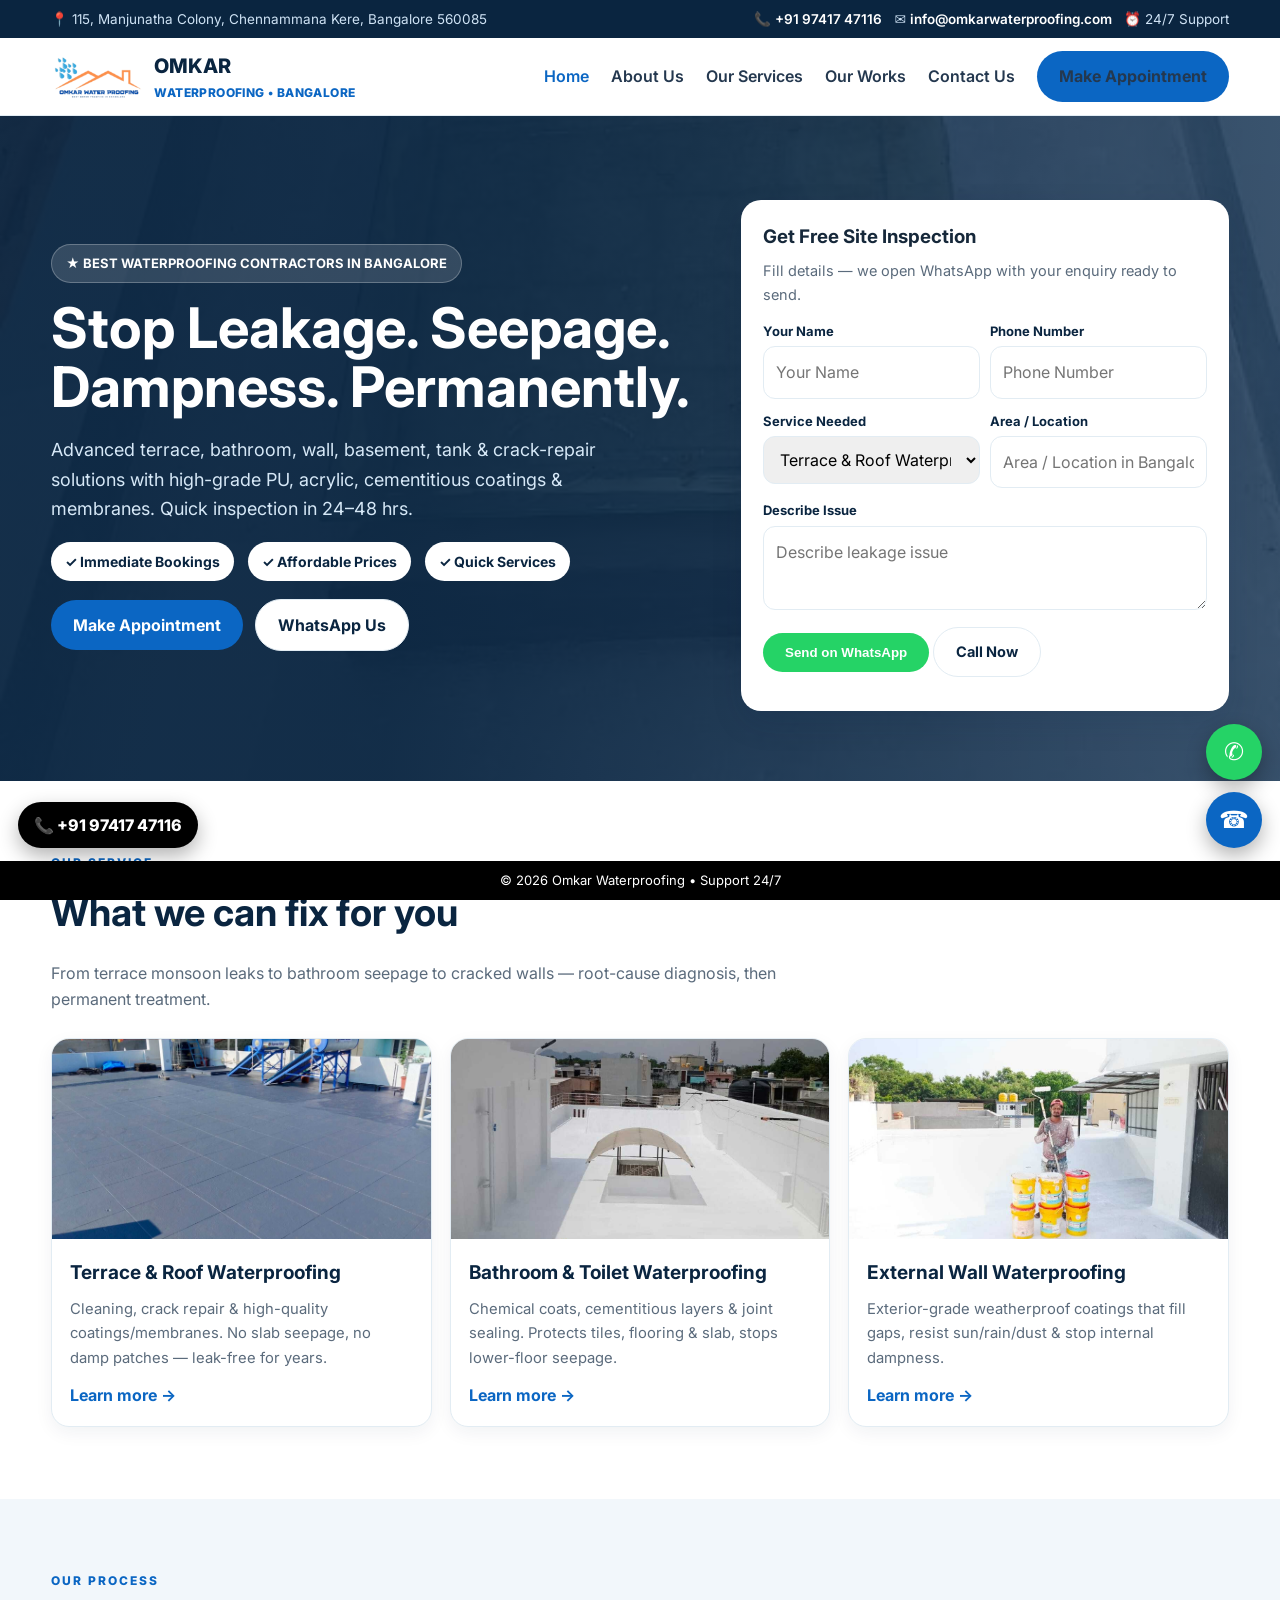
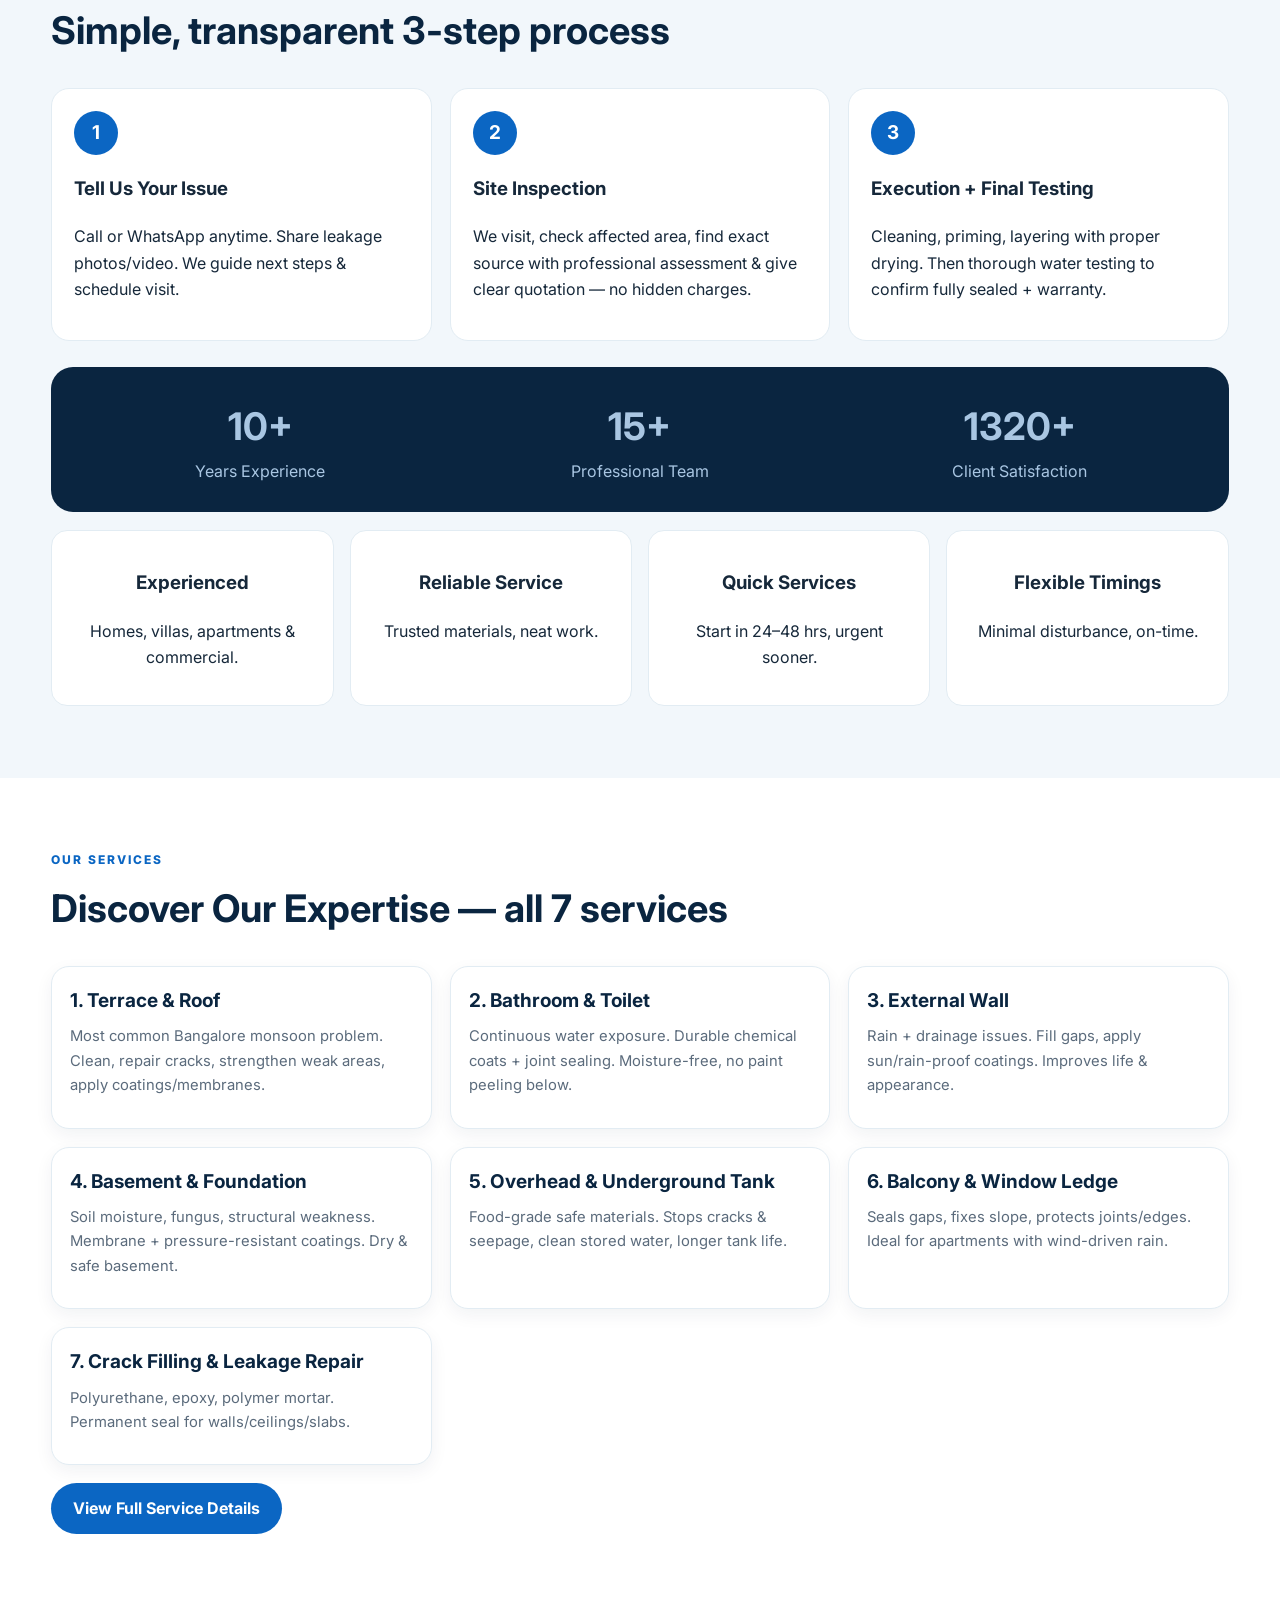
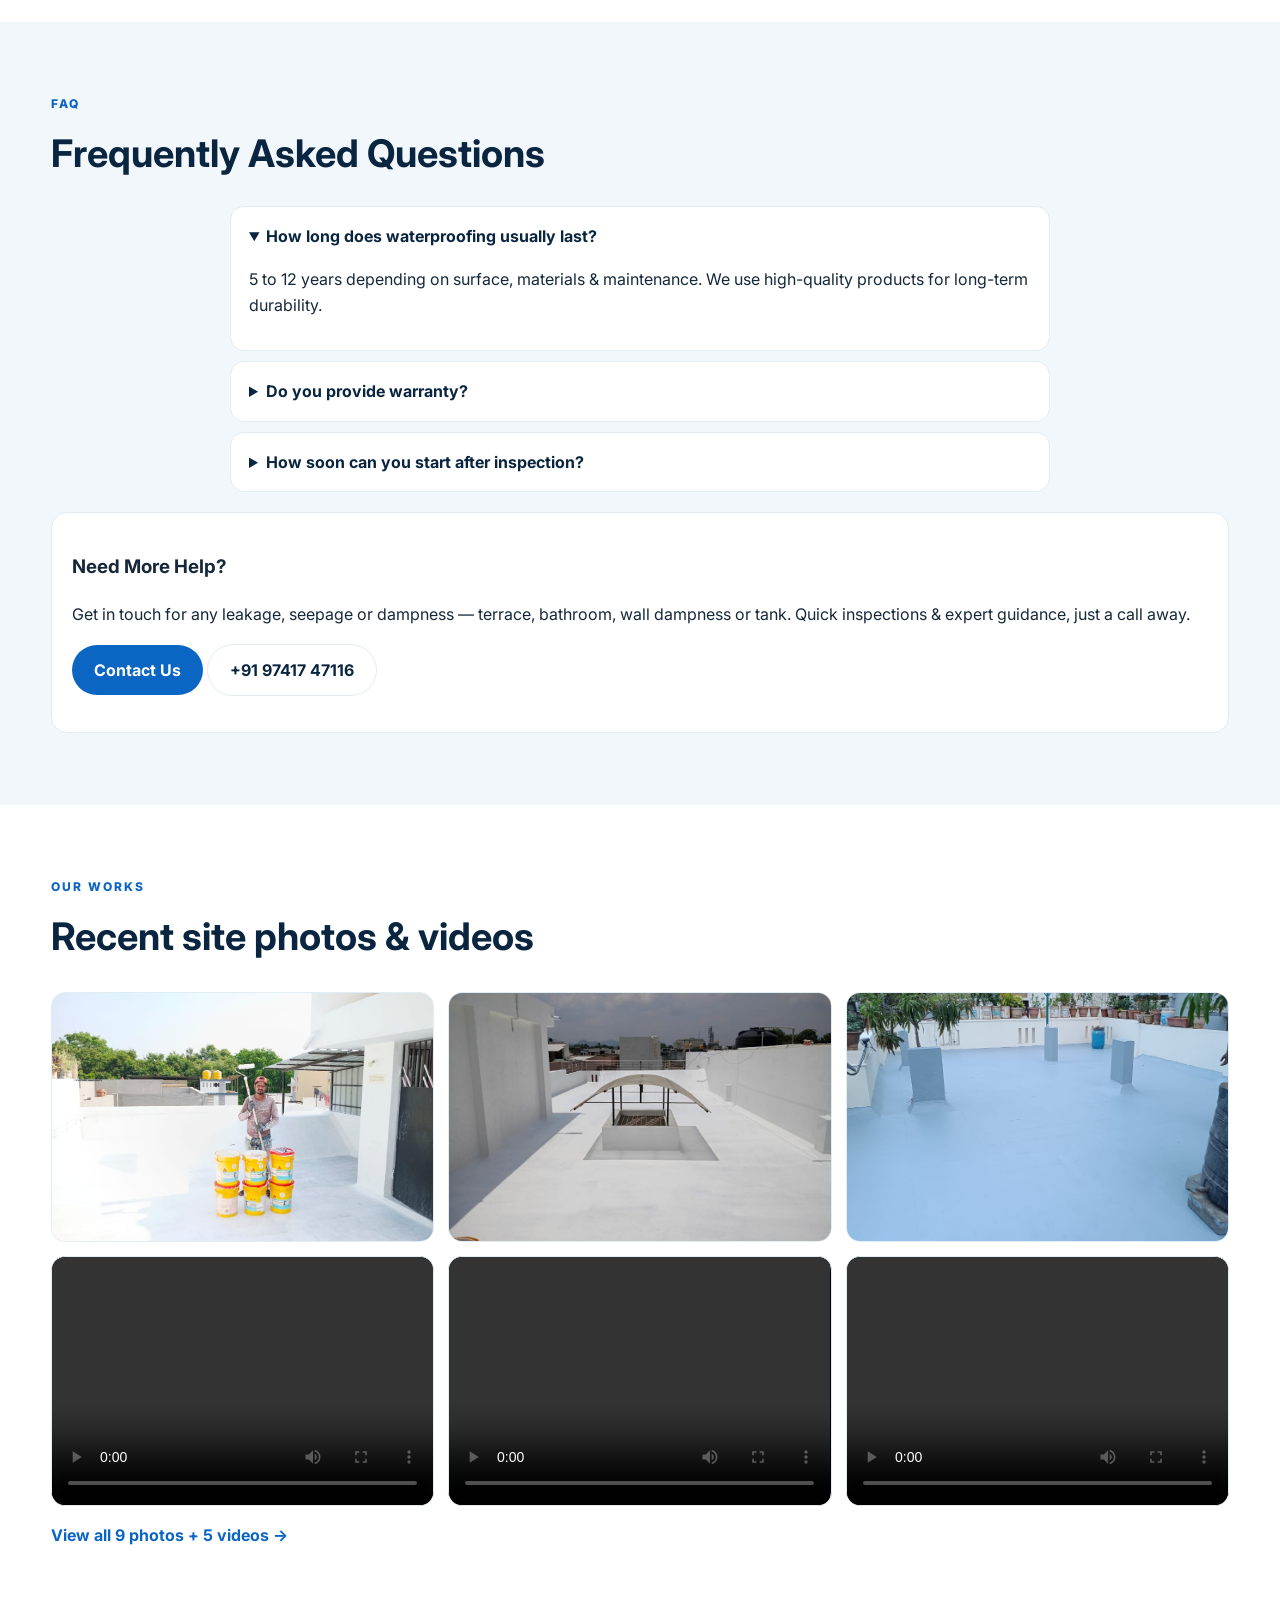
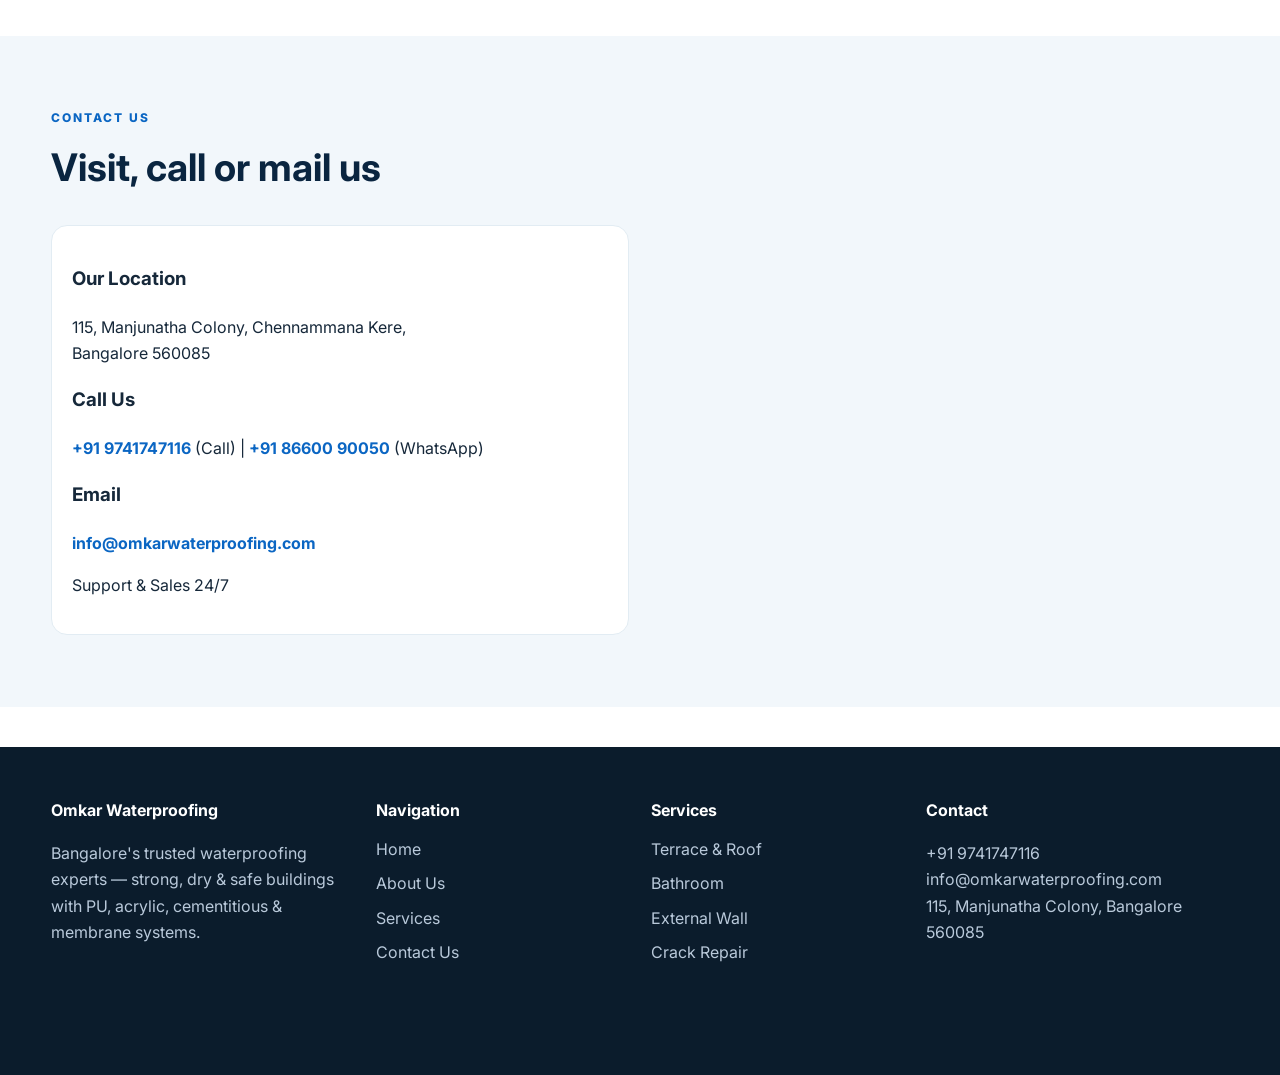
<file: index.html>
<!DOCTYPE html>
<html lang="en">
<head>
<meta charset="utf-8"><meta name="viewport" content="width=device-width,initial-scale=1">
<title>Omkar Waterproofing Bangalore | Terrace, Bathroom, Wall, Basement & Tank Experts</title>
<meta name="description" content="Omkar Waterproofing - Bangalore's trusted waterproofing contractors. Terrace, bathroom, external wall, basement, water tank, balcony & crack repair. 10+ years, 2649+ happy clients. Call +91 9741747116.">
<meta name="geo.position" content="12.9278843;77.5554935"><meta name="geo.placename" content="Bangalore">
<link rel="icon" href="assets/21092951-1000142477-removebg-preview1-tmwSnE6M4ONLBu5a77dzEA.png">
<link href="https://fonts.googleapis.com/css2?family=Inter:wght@400;600;700;800&display=swap" rel="stylesheet">
<link rel="stylesheet" href="css/style.css">
<script type="application/ld+json">{"@context":"https://schema.org","@type":"LocalBusiness","name":"Omkar Waterproofing Services","address":{"@type":"PostalAddress","streetAddress":"115, Manjunatha colony, Chennammana Kere","addressLocality":"Bangalore","postalCode":"560085"},"telephone":"+91 9741747116","email":"info@omkarwaterproofing.com","areaServed":"Bangalore","priceRange":"₹₹"}</script>
</head>
<body>
<div class="topbar"><div class="container"><span>📍 115, Manjunatha Colony, Chennammana Kere, Bangalore 560085</span><span>📞 <a href="tel:+919741747116">+91 97417 47116</a> &nbsp; ✉️ <a href="mailto:info@omkarwaterproofing.com">info@omkarwaterproofing.com</a> &nbsp; ⏰ 24/7 Support</span></div></div>
<header class="site"><div class="container nav">
<a class="brand" href="index.html"><img src="assets/21092951-1000142477-removebg-preview1-tmwSnE6M4ONLBu5a77dzEA.png" alt="Omkar Waterproofing logo"><span>OMKAR<small>WATERPROOFING • BANGALORE</small></span></a>
<nav class="links" id="navLinks"><a class="active" href="index.html">Home</a><a href="about.html">About Us</a><a href="services.html">Our Services</a><a href="works.html">Our Works</a><a href="contact.html">Contact Us</a><a class="btn" href="#quote">Make Appointment</a></nav>
<button class="menu-btn" id="menuBtn">Menu</button>
</div></header>

<section class="hero"><div class="hero-slides">
<img class="on" src="assets/21090868-1000142450-vDqDXIc4AOhgYYDygGrDTw.jpg" alt="Terrace waterproofing work">
<img src="assets/21090871-1000142449-xh-MXOgO5_CpY7_BTW9-PQ.jpg" alt="Roof coating">
<img src="assets/21090809-IMG-20251120-WA0014-so1dqQhi6Jki_uFt891nfA.jpg" alt="Site work Bangalore">
<img src="assets/21092056-IMG-20251120-WA0010-qa6ZYXS4e5uuenbzxK5EEA.jpg" alt="Waterproofing team">
</div><div class="container hero-inner">
<div><span class="badge">★ BEST WATERPROOFING CONTRACTORS IN BANGALORE</span>
<h1>Stop Leakage. Seepage. Dampness. Permanently.</h1>
<p class="lead">Advanced terrace, bathroom, wall, basement, tank & crack-repair solutions with high-grade PU, acrylic, cementitious coatings & membranes. Quick inspection in 24–48 hrs.</p>
<div class="ticks"><span>✓ Immediate Bookings</span><span>✓ Affordable Prices</span><span>✓ Quick Services</span></div>
<p><a class="btn" href="#quote">Make Appointment</a> &nbsp; <a class="btn light" href="https://wa.me/918660090050">WhatsApp Us</a></p>
</div>
<div class="hero-card" id="quote"><h3>Get Free Site Inspection</h3><p>Fill details — we open WhatsApp with your enquiry ready to send.</p>
<form onsubmit="return quoteToWhats(event)"><div class="form-grid">
<div><label class="lbl" for="qname">Your Name</label><input id="qname" name="name" required placeholder="Your Name" autocomplete="name"></div>
<div><label class="lbl" for="qphone">Phone Number</label><input id="qphone" name="phone" required type="tel" placeholder="Phone Number" pattern="[0-9+()\- ]{10,16}" autocomplete="tel"></div>
<div><label class="lbl" for="qservice">Service Needed</label><select id="qservice" name="service"><option>Terrace & Roof Waterproofing</option><option>Bathroom & Toilet Waterproofing</option><option>External Wall Waterproofing</option><option>Basement & Foundation</option><option>Overhead / Underground Tank</option><option>Balcony & Window Ledge</option><option>Crack Filling & Leakage Repair</option></select></div>
<div><label class="lbl" for="qloc">Area / Location</label><input id="qloc" name="location" placeholder="Area / Location in Bangalore"></div>
<div style="grid-column:1/-1"><label class="lbl" for="qmsg">Describe Issue</label><textarea id="qmsg" name="message" placeholder="Describe leakage issue"></textarea></div>
</div><p style="margin-top:10px"><button class="btn whats" type="submit">Send on WhatsApp</button> <a class="btn light" href="tel:+919741747116">Call Now</a></p></form>
</div></div></section>

<section class="section"><div class="container">
<div class="eyebrow">Our Service</div><h2 class="title">What we can fix for you</h2>
<p class="sub">From terrace monsoon leaks to bathroom seepage to cracked walls — root-cause diagnosis, then permanent treatment.</p>
<div class="grid3">
<div class="card"><img src="assets/21090880-IMG-20251120-WA0014-PcA-BNxQhtcs2f5R9YKugA.jpg" alt="Terrace roof waterproofing"><div class="pad"><h3>Terrace & Roof Waterproofing</h3><p>Cleaning, crack repair & high-quality coatings/membranes. No slab seepage, no damp patches — leak-free for years.</p><a class="link" href="services.html#terrace">Learn more →</a></div></div>
<div class="card"><img src="assets/21091132-IMG-20251120-WA0017-GtszfaE99jxq4xmYQ6RvSA.jpg" alt="Bathroom waterproofing"><div class="pad"><h3>Bathroom & Toilet Waterproofing</h3><p>Chemical coats, cementitious layers & joint sealing. Protects tiles, flooring & slab, stops lower-floor seepage.</p><a class="link" href="services.html#bathroom">Learn more →</a></div></div>
<div class="card"><img src="assets/21092071-IMG-20251120-WA0005-9C9uKo5BNlFbxEzvZ8X8xw.jpg" alt="External wall waterproofing"><div class="pad"><h3>External Wall Waterproofing</h3><p>Exterior-grade weatherproof coatings that fill gaps, resist sun/rain/dust & stop internal dampness.</p><a class="link" href="services.html#wall">Learn more →</a></div></div>
</div></div></section>

<section class="section alt"><div class="container">
<div class="eyebrow">Our Process</div><h2 class="title">Simple, transparent 3-step process</h2>
<div class="steps">
<div class="step"><b class="num">1</b><h3>Tell Us Your Issue</h3><p>Call or WhatsApp anytime. Share leakage photos/video. We guide next steps & schedule visit.</p></div>
<div class="step"><b class="num">2</b><h3>Site Inspection</h3><p>We visit, check affected area, find exact source with professional assessment & give clear quotation — no hidden charges.</p></div>
<div class="step"><b class="num">3</b><h3>Execution + Final Testing</h3><p>Cleaning, priming, layering with proper drying. Then thorough water testing to confirm fully sealed + warranty.</p></div>
</div>
<div class="stats"><div><b><span data-count="10">0</span></b><span>Years Experience</span></div><div><b><span data-count="15">0</span></b><span>Professional Team</span></div><div><b><span data-count="2649">0</span></b><span>Client Satisfaction</span></div></div>
<div class="feats"><div class="feat"><h3>Experienced</h3><p>Homes, villas, apartments & commercial.</p></div><div class="feat"><h3>Reliable Service</h3><p>Trusted materials, neat work.</p></div><div class="feat"><h3>Quick Services</h3><p>Start in 24–48 hrs, urgent sooner.</p></div><div class="feat"><h3>Flexible Timings</h3><p>Minimal disturbance, on-time.</p></div></div>
</div></section>

<section class="section"><div class="container">
<div class="eyebrow">Our Services</div><h2 class="title">Discover Our Expertise — all 7 services</h2>
<div class="grid3">
<div class="card"><div class="pad"><h3>1. Terrace & Roof</h3><p>Most common Bangalore monsoon problem. Clean, repair cracks, strengthen weak areas, apply coatings/membranes.</p></div></div>
<div class="card"><div class="pad"><h3>2. Bathroom & Toilet</h3><p>Continuous water exposure. Durable chemical coats + joint sealing. Moisture-free, no paint peeling below.</p></div></div>
<div class="card"><div class="pad"><h3>3. External Wall</h3><p>Rain + drainage issues. Fill gaps, apply sun/rain-proof coatings. Improves life & appearance.</p></div></div>
<div class="card"><div class="pad"><h3>4. Basement & Foundation</h3><p>Soil moisture, fungus, structural weakness. Membrane + pressure-resistant coatings. Dry & safe basement.</p></div></div>
<div class="card"><div class="pad"><h3>5. Overhead & Underground Tank</h3><p>Food-grade safe materials. Stops cracks & seepage, clean stored water, longer tank life.</p></div></div>
<div class="card"><div class="pad"><h3>6. Balcony & Window Ledge</h3><p>Seals gaps, fixes slope, protects joints/edges. Ideal for apartments with wind-driven rain.</p></div></div>
<div class="card"><div class="pad"><h3>7. Crack Filling & Leakage Repair</h3><p>Polyurethane, epoxy, polymer mortar. Permanent seal for walls/ceilings/slabs.</p></div></div>
</div>
<p style="margin-top:18px"><a class="btn" href="services.html">View Full Service Details</a></p>
</div></section>

<section class="section alt"><div class="container">
<div class="eyebrow">FAQ</div><h2 class="title">Frequently Asked Questions</h2>
<div class="faq">
<details open><summary>How long does waterproofing usually last?</summary><p>5 to 12 years depending on surface, materials & maintenance. We use high-quality products for long-term durability.</p></details>
<details><summary>Do you provide warranty?</summary><p>Yes, for most services. Period varies by treatment/area. All details clearly mentioned before starting.</p></details>
<details><summary>How soon can you start after inspection?</summary><p>Within 24–48 hrs after approval. Urgent leaks scheduled even sooner.</p></details>
</div>
<div class="info-card" style="margin-top:20px"><h3>Need More Help?</h3><p>Get in touch for any leakage, seepage or dampness — terrace, bathroom, wall dampness or tank. Quick inspections & expert guidance, just a call away.</p><p><a class="btn" href="contact.html">Contact Us</a> <a class="btn light" href="tel:+919741747116">+91 97417 47116</a></p></div>
</div></section>

<section class="section"><div class="container">
<div class="eyebrow">Our Works</div><h2 class="title">Recent site photos & videos</h2>
<div class="gallery">
<img loading="lazy" src="assets/21092395-IMG-20251120-WA0005-KThSD8YBeRJj1ZYrwyPo5Q.jpg" alt="Omkar terrace waterproofing finished site photo">
<img loading="lazy" src="assets/21092400-IMG-20251120-WA0004-1cXPVUQ64mBQtM-zYALPAA.jpg" alt="Omkar roof coating work Bangalore">
<img loading="lazy" src="assets/21092407-IMG-20251120-WA0010-r-IZDRl3_Q1PBxRZjdFPeQ.jpg" alt="Omkar waterproofing treatment closeup">
<video controls playsinline preload="metadata" src="assets/21092125-VID-20251120-WA0028-bhcdhfhFTsFVuQvSotFeWQ.mp4" aria-label="Waterproofing site video 1"></video>
<video controls playsinline preload="metadata" src="assets/21092134-VID-20251120-WA0029-a7G5_Vc2RHyZrJIDcNya0Q.mp4" aria-label="Waterproofing site video 2"></video>
<video controls playsinline preload="metadata" src="assets/21092129-VID-20251120-WA0027-3TSyyBbgZVQnRbQSOk0fpg.mp4" aria-label="Waterproofing site video 3"></video>
</div>
<p style="margin-top:16px"><a class="link" href="works.html">View all 9 photos + 5 videos →</a></p>
</div></section>

<section class="section alt" id="contact-home"><div class="container">
<div class="eyebrow">Contact Us</div><h2 class="title">Visit, call or mail us</h2>
<div class="contact-grid">
<div class="info-card"><h3>Our Location</h3><p>115, Manjunatha Colony, Chennammana Kere,<br>Bangalore 560085</p><h3>Call Us</h3><p><a class="link" href="tel:+919741747116">+91 9741747116</a> (Call) | <a class="link" href="https://wa.me/918660090050">+91 86600 90050</a> (WhatsApp)</p><h3>Email</h3><p><a class="link" href="mailto:info@omkarwaterproofing.com">info@omkarwaterproofing.com</a></p><p>Support & Sales 24/7</p></div>
<div class="map"><iframe title="Omkar Waterproofing location" loading="lazy" src="https://www.google.com/maps?q=Chennammana%20Kere%20Bangalore%20560085&output=embed"></iframe></div>
</div></div></section>

<footer><div class="container cols">
<div><h4>Omkar Waterproofing</h4><p>Bangalore's trusted waterproofing experts — strong, dry & safe buildings with PU, acrylic, cementitious & membrane systems.</p></div>
<div><h4>Navigation</h4><ul><li><a href="index.html">Home</a></li><li><a href="about.html">About Us</a></li><li><a href="services.html">Services</a></li><li><a href="contact.html">Contact Us</a></li></ul></div>
<div><h4>Services</h4><ul><li><a href="services.html#terrace">Terrace & Roof</a></li><li><a href="services.html#bathroom">Bathroom</a></li><li><a href="services.html#wall">External Wall</a></li><li><a href="services.html#crack">Crack Repair</a></li></ul></div>
<div><h4>Contact</h4><p><a href="tel:+919741747116">+91 9741747116</a><br><a href="mailto:info@omkarwaterproofing.com">info@omkarwaterproofing.com</a><br>115, Manjunatha Colony, Bangalore 560085</p></div>
</div></footer>
<a class="sticky-btn wa" href="https://wa.me/918660090050" title="Chat on WhatsApp" aria-label="Chat on WhatsApp">✆</a>
<a class="sticky-btn call" href="tel:+919741747116" title="Call Now" aria-label="Call Now">☎</a>
<div class="float-num">📞 +91 97417 47116</div>
<div class="sticky-foot">© 2026 Omkar Waterproofing • Support 24/7</div>
<script src="js/main.js"></script>
</body></html>
</file>
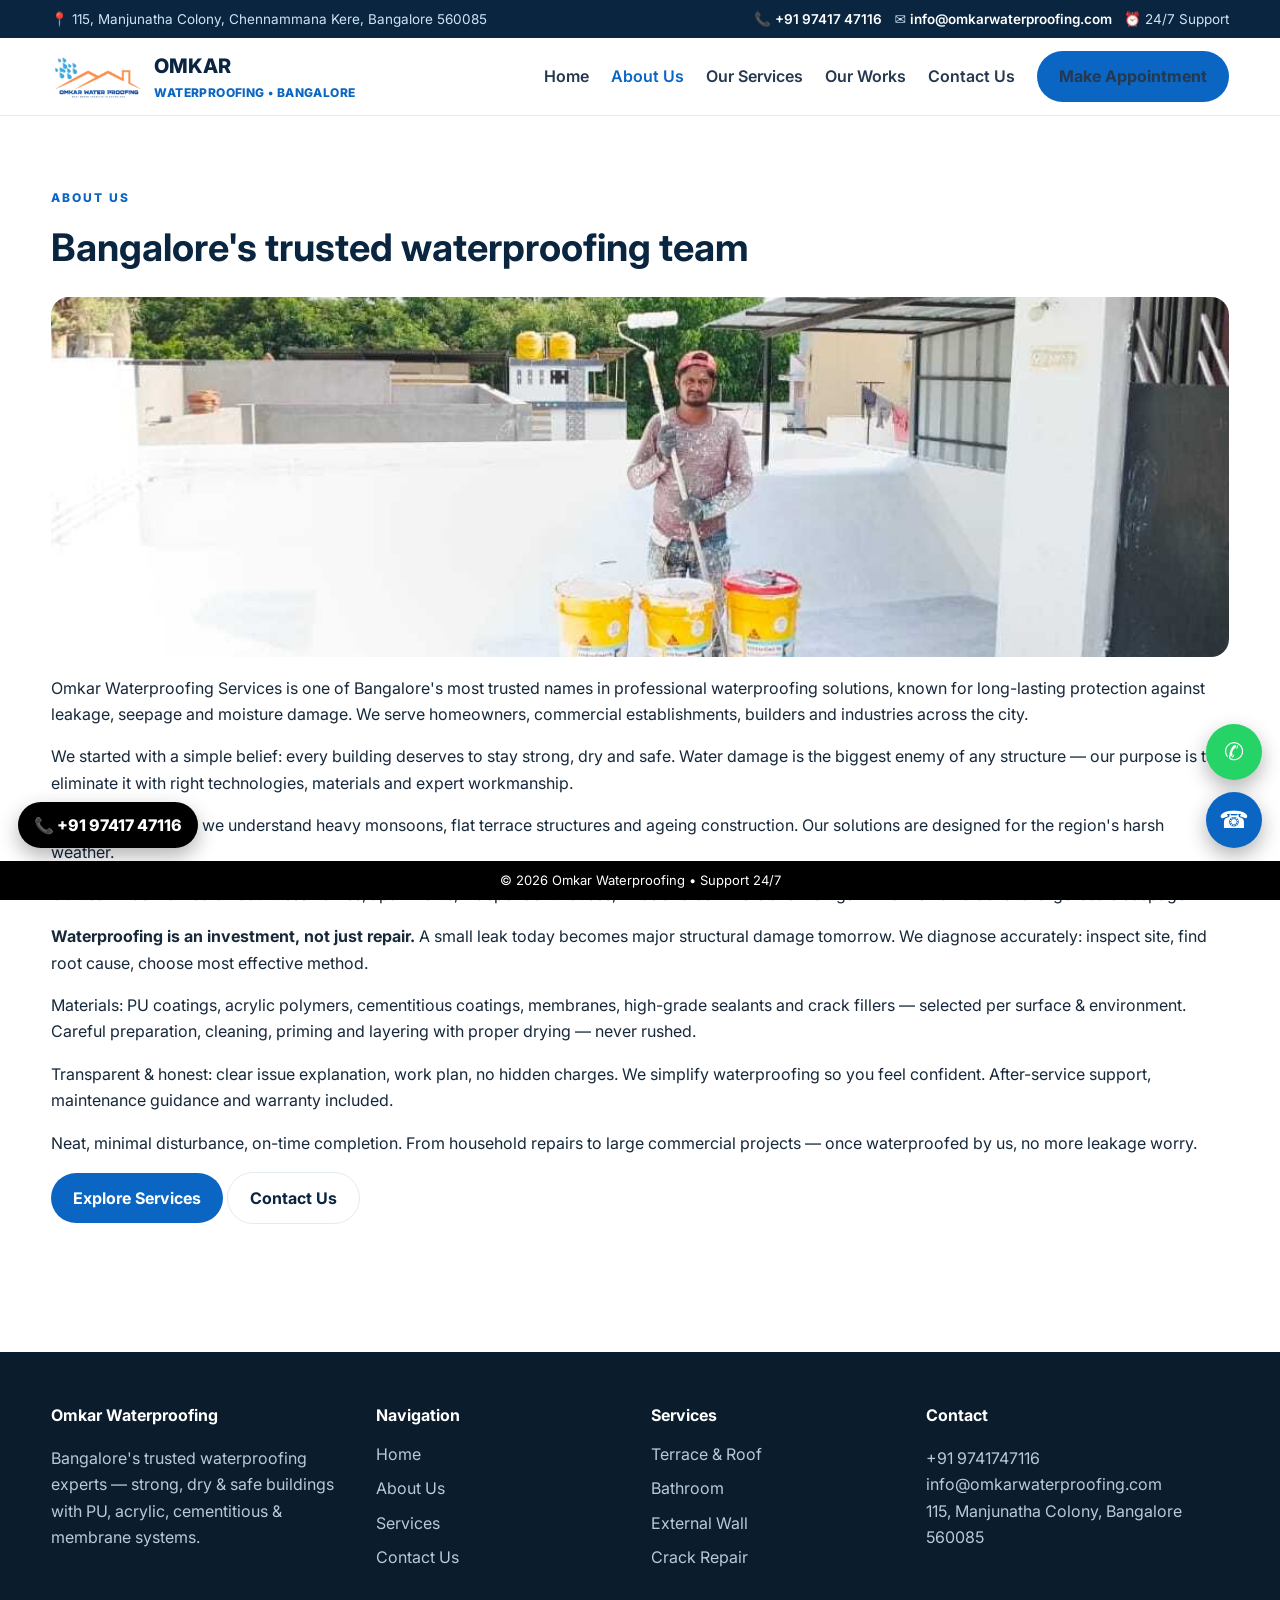
<file: about.html>
<!DOCTYPE html><html lang="en"><head><meta charset="utf-8"><meta name="viewport" content="width=device-width,initial-scale=1">
<title>About Us | Omkar Waterproofing Bangalore</title><meta name="description" content="Omkar Waterproofing Services - trusted Bangalore waterproofing experts. 10+ years, quality materials, transparent work.">
<meta name="geo.position" content="12.9278843;77.5554935"><meta name="geo.placename" content="Bangalore">
<meta property="og:title" content="About Us | Omkar Waterproofing Bangalore"><meta property="og:type" content="website">
<link rel="icon" href="assets/21092951-1000142477-removebg-preview1-tmwSnE6M4ONLBu5a77dzEA.png">
<link href="https://fonts.googleapis.com/css2?family=Inter:wght@400;600;700;800&display=swap" rel="stylesheet">
<link rel="stylesheet" href="css/style.css"></head><body>
<div class="topbar"><div class="container"><span>📍 115, Manjunatha Colony, Chennammana Kere, Bangalore 560085</span><span>📞 <a href="tel:+919741747116">+91 97417 47116</a> &nbsp; ✉️ <a href="mailto:info@omkarwaterproofing.com">info@omkarwaterproofing.com</a> &nbsp; ⏰ 24/7 Support</span></div></div>
<header class="site"><div class="container nav"><a class="brand" href="index.html"><img src="assets/21092951-1000142477-removebg-preview1-tmwSnE6M4ONLBu5a77dzEA.png" alt="Omkar Waterproofing logo"><span>OMKAR<small>WATERPROOFING • BANGALORE</small></span></a><nav class="links" id="navLinks"><a href="index.html">Home</a><a class="active" href="about.html">About Us</a><a href="services.html">Our Services</a><a href="works.html">Our Works</a><a href="contact.html">Contact Us</a><a class="btn" href="contact.html">Make Appointment</a></nav><button class="menu-btn" id="menuBtn" aria-label="Open menu">Menu</button></div></header>
<section class="section"><div class="container"><div class="eyebrow">About Us</div><h2 class="title">Bangalore's trusted waterproofing team</h2>
<img class="about-img" src="assets/21092071-IMG-20251120-WA0005-9C9uKo5BNlFbxEzvZ8X8xw.jpg" alt="Omkar Waterproofing basement and wall treatment site">
<p>Omkar Waterproofing Services is one of Bangalore's most trusted names in professional waterproofing solutions, known for long-lasting protection against leakage, seepage and moisture damage. We serve homeowners, commercial establishments, builders and industries across the city.</p>
<p>We started with a simple belief: every building deserves to stay strong, dry and safe. Water damage is the biggest enemy of any structure — our purpose is to eliminate it with right technologies, materials and expert workmanship.</p>
<p>Based in Bangalore, we understand heavy monsoons, flat terrace structures and ageing construction. Our solutions are designed for the region's harsh weather.</p>
<p>Our team has worked on countless homes, apartments, independent houses, villas and commercial buildings — from small cracks to large-scale seepage.</p>
<p><b>Waterproofing is an investment, not just repair.</b> A small leak today becomes major structural damage tomorrow. We diagnose accurately: inspect site, find root cause, choose most effective method.</p>
<p>Materials: PU coatings, acrylic polymers, cementitious coatings, membranes, high-grade sealants and crack fillers — selected per surface &amp; environment. Careful preparation, cleaning, priming and layering with proper drying — never rushed.</p>
<p>Transparent &amp; honest: clear issue explanation, work plan, no hidden charges. We simplify waterproofing so you feel confident. After-service support, maintenance guidance and warranty included.</p>
<p>Neat, minimal disturbance, on-time completion. From household repairs to large commercial projects — once waterproofed by us, no more leakage worry.</p>
<p><a class="btn" href="services.html">Explore Services</a> <a class="btn light" href="contact.html">Contact Us</a></p>
</div></section>
<footer><div class="container cols">
<div><h4>Omkar Waterproofing</h4><p>Bangalore's trusted waterproofing experts — strong, dry &amp; safe buildings with PU, acrylic, cementitious &amp; membrane systems.</p></div>
<div><h4>Navigation</h4><ul><li><a href="index.html">Home</a></li><li><a href="about.html">About Us</a></li><li><a href="services.html">Services</a></li><li><a href="contact.html">Contact Us</a></li></ul></div>
<div><h4>Services</h4><ul><li><a href="services.html#terrace">Terrace &amp; Roof</a></li><li><a href="services.html#bathroom">Bathroom</a></li><li><a href="services.html#wall">External Wall</a></li><li><a href="services.html#crack">Crack Repair</a></li></ul></div>
<div><h4>Contact</h4><p><a href="tel:+919741747116">+91 9741747116</a><br><a href="mailto:info@omkarwaterproofing.com">info@omkarwaterproofing.com</a><br>115, Manjunatha Colony, Bangalore 560085</p></div>
</div></footer>
<a class="sticky-btn wa" href="https://wa.me/918660090050" title="Chat on WhatsApp" aria-label="Chat on WhatsApp">✆</a><a class="sticky-btn call" href="tel:+919741747116" title="Call Now" aria-label="Call Now">☎</a><div class="float-num">📞 +91 97417 47116</div><div class="sticky-foot">© 2026 Omkar Waterproofing • Support 24/7</div><script src="js/main.js"></script></body></html>
</file>
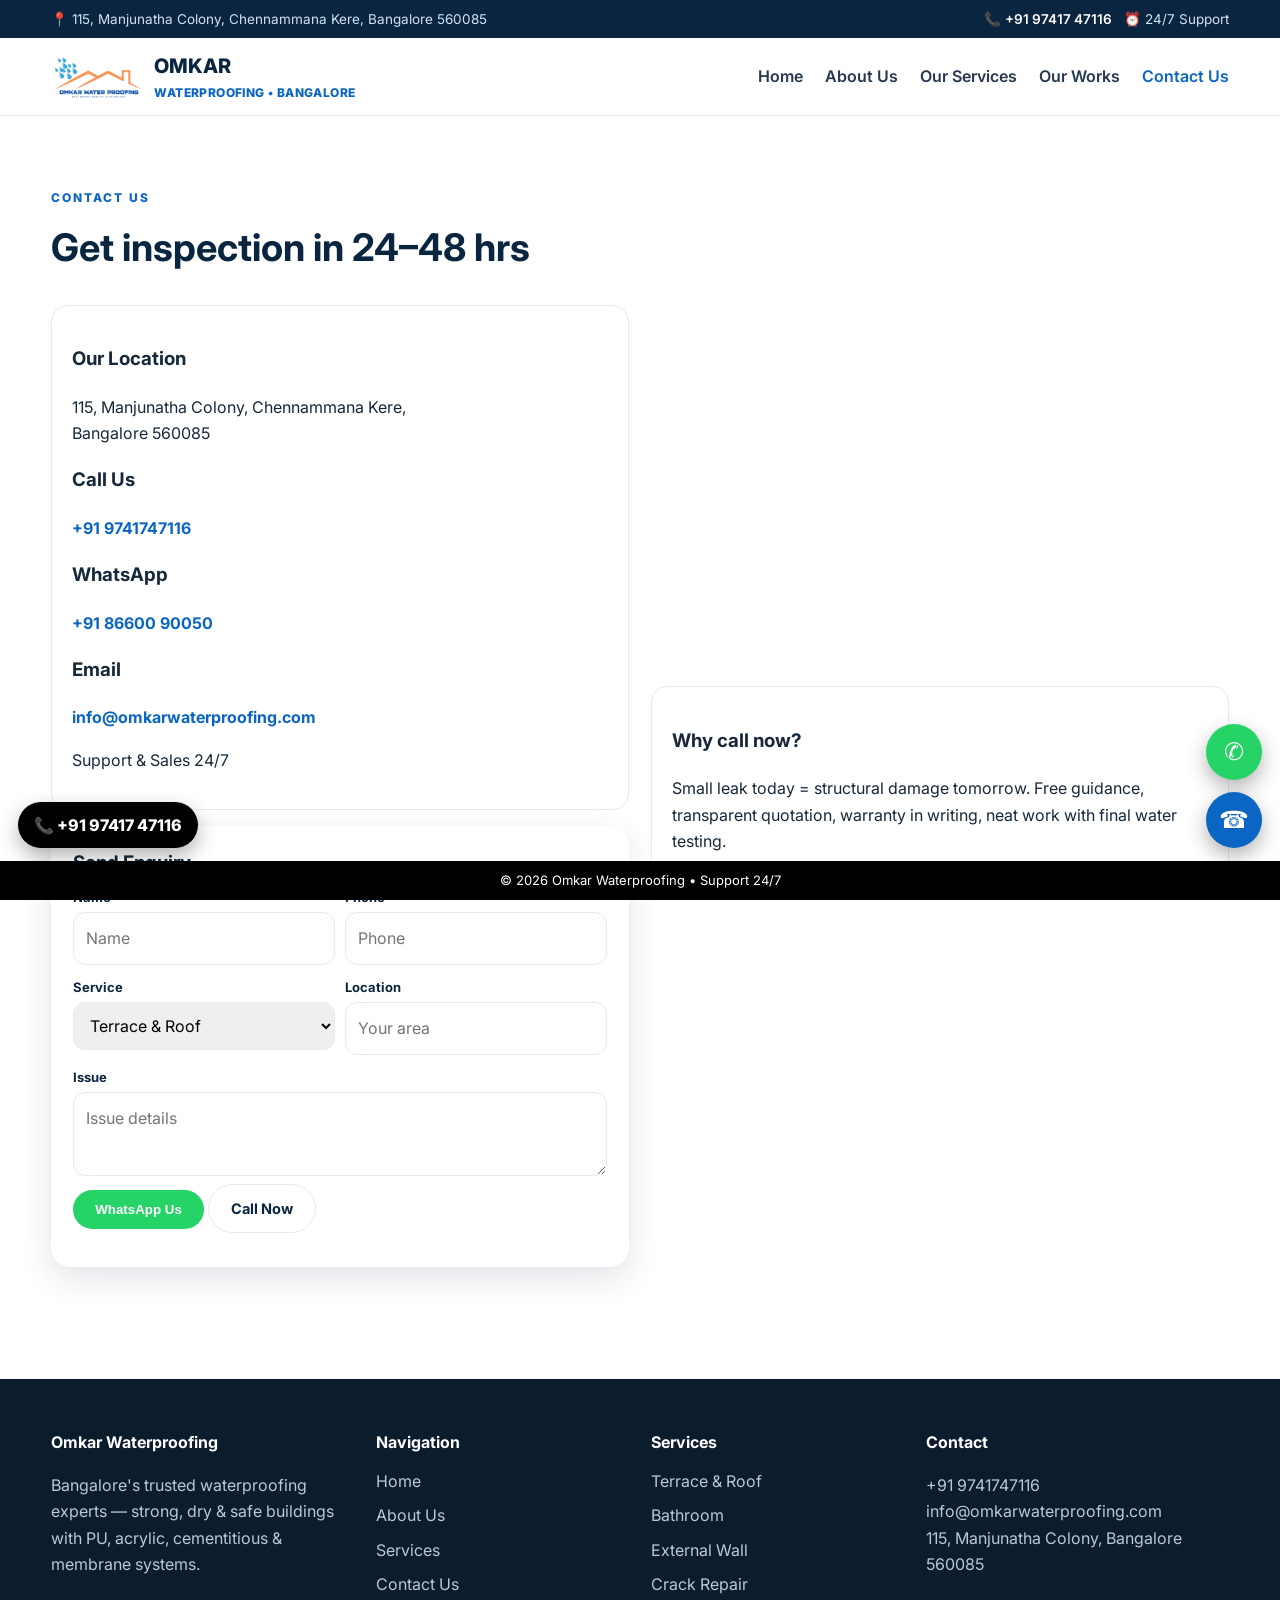
<file: contact.html>
<!DOCTYPE html><html lang="en"><head><meta charset="utf-8"><meta name="viewport" content="width=device-width,initial-scale=1">
<title>Contact Us | Omkar Waterproofing Bangalore</title><meta name="description" content="Contact Omkar Waterproofing Bangalore - 115 Manjunatha Colony, Chennammana Kere. Call +91 9741747116, WhatsApp available 24/7.">
<meta name="geo.position" content="12.9278843;77.5554935"><meta name="geo.placename" content="Bangalore">
<link rel="icon" href="assets/21092951-1000142477-removebg-preview1-tmwSnE6M4ONLBu5a77dzEA.png">
<link href="https://fonts.googleapis.com/css2?family=Inter:wght@400;600;700;800&display=swap" rel="stylesheet">
<link rel="stylesheet" href="css/style.css"></head><body>
<div class="topbar"><div class="container"><span>📍 115, Manjunatha Colony, Chennammana Kere, Bangalore 560085</span><span>📞 <a href="tel:+919741747116">+91 97417 47116</a> &nbsp; ⏰ 24/7 Support</span></div></div>
<header class="site"><div class="container nav"><a class="brand" href="index.html"><img src="assets/21092951-1000142477-removebg-preview1-tmwSnE6M4ONLBu5a77dzEA.png" alt="Omkar Waterproofing logo"><span>OMKAR<small>WATERPROOFING • BANGALORE</small></span></a><nav class="links" id="navLinks"><a href="index.html">Home</a><a href="about.html">About Us</a><a href="services.html">Our Services</a><a href="works.html">Our Works</a><a class="active" href="contact.html">Contact Us</a></nav><button class="menu-btn" id="menuBtn" aria-label="Open menu">Menu</button></div></header>
<section class="section"><div class="container"><div class="eyebrow">Contact Us</div><h2 class="title">Get inspection in 24–48 hrs</h2>
<div class="contact-grid">
<div><div class="info-card"><h3>Our Location</h3><p>115, Manjunatha Colony, Chennammana Kere,<br>Bangalore 560085</p><h3>Call Us</h3><p><a class="link" href="tel:+919741747116">+91 9741747116</a></p><h3>WhatsApp</h3><p><a class="link" href="https://wa.me/918660090050">+91 86600 90050</a></p><h3>Email</h3><p><a class="link" href="mailto:info@omkarwaterproofing.com">info@omkarwaterproofing.com</a></p><p>Support &amp; Sales 24/7</p></div>
<div class="hero-card" style="margin-top:16px"><h3>Send Enquiry</h3><form onsubmit="return quoteToWhats(event)"><div class="form-grid"><div><label class="lbl" for="cname">Name</label><input id="cname" name="name" required placeholder="Name" autocomplete="name"></div><div><label class="lbl" for="cphone">Phone</label><input id="cphone" name="phone" required type="tel" placeholder="Phone" pattern="[0-9+()\- ]{10,16}" autocomplete="tel"></div><div><label class="lbl" for="cservice">Service</label><select id="cservice" name="service"><option>Terrace &amp; Roof</option><option>Bathroom</option><option>External Wall</option><option>Basement</option><option>Tank</option><option>Balcony</option><option>Crack Repair</option></select></div><div><label class="lbl" for="cloc">Location</label><input id="cloc" name="location" placeholder="Your area"></div><div style="grid-column:1/-1"><label class="lbl" for="cmsg">Issue</label><textarea id="cmsg" name="message" placeholder="Issue details"></textarea></div></div><p><button class="btn whats" type="submit">WhatsApp Us</button> <a class="btn light" href="tel:+919741747116">Call Now</a></p></form></div></div>
<div class="map"><iframe title="Omkar Waterproofing location map - Chennammana Kere Bangalore" loading="lazy" src="https://www.google.com/maps?q=Chennammana%20Kere%20Bangalore%20560085&amp;output=embed"></iframe>
<div class="info-card" style="margin-top:14px"><h3>Why call now?</h3><p>Small leak today = structural damage tomorrow. Free guidance, transparent quotation, warranty in writing, neat work with final water testing.</p></div></div>
</div></div></section>
<footer><div class="container cols">
<div><h4>Omkar Waterproofing</h4><p>Bangalore's trusted waterproofing experts — strong, dry &amp; safe buildings with PU, acrylic, cementitious &amp; membrane systems.</p></div>
<div><h4>Navigation</h4><ul><li><a href="index.html">Home</a></li><li><a href="about.html">About Us</a></li><li><a href="services.html">Services</a></li><li><a href="contact.html">Contact Us</a></li></ul></div>
<div><h4>Services</h4><ul><li><a href="services.html#terrace">Terrace &amp; Roof</a></li><li><a href="services.html#bathroom">Bathroom</a></li><li><a href="services.html#wall">External Wall</a></li><li><a href="services.html#crack">Crack Repair</a></li></ul></div>
<div><h4>Contact</h4><p><a href="tel:+919741747116">+91 9741747116</a><br><a href="mailto:info@omkarwaterproofing.com">info@omkarwaterproofing.com</a><br>115, Manjunatha Colony, Bangalore 560085</p></div>
</div></footer>
<a class="sticky-btn wa" href="https://wa.me/918660090050" title="Chat on WhatsApp" aria-label="Chat on WhatsApp">✆</a><a class="sticky-btn call" href="tel:+919741747116" title="Call Now" aria-label="Call Now">☎</a><div class="float-num">📞 +91 97417 47116</div><div class="sticky-foot">© 2026 Omkar Waterproofing • Support 24/7</div><script src="js/main.js"></script></body></html>
</file>
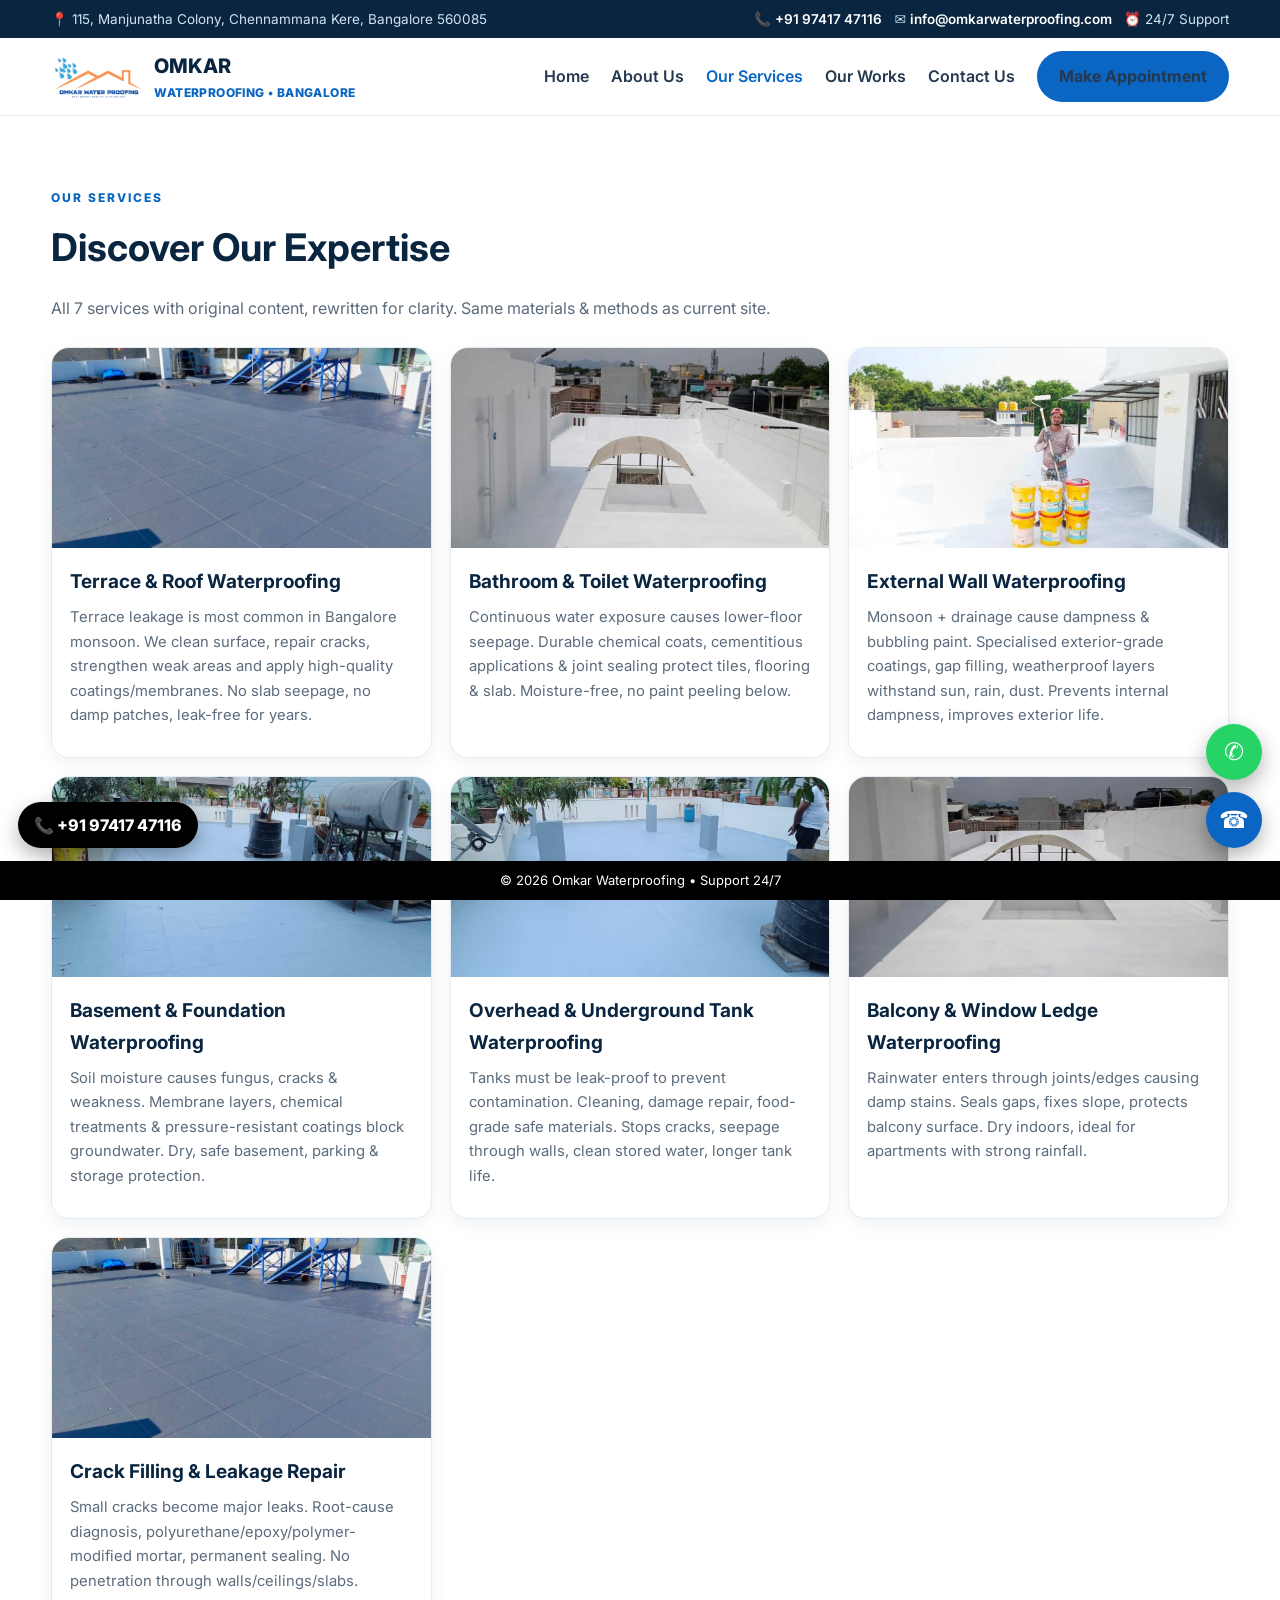
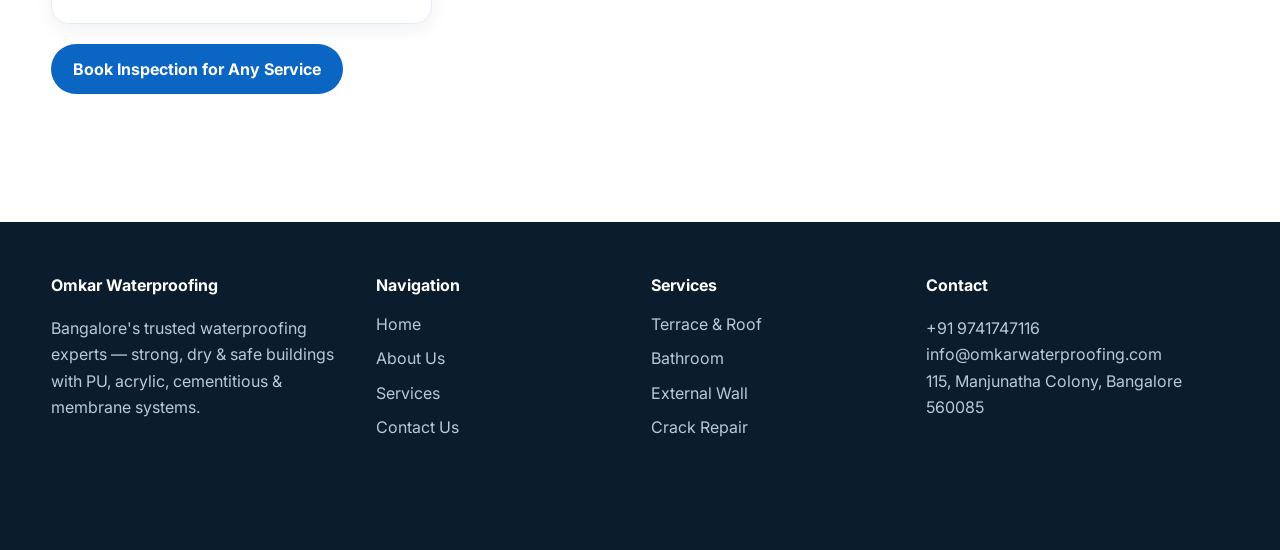
<file: services.html>
<!DOCTYPE html><html lang="en"><head><meta charset="utf-8"><meta name="viewport" content="width=device-width,initial-scale=1">
<title>Our Services | Omkar Waterproofing Bangalore - 7 Expert Solutions</title><meta name="description" content="Terrace, bathroom, external wall, basement, water tank, balcony & crack repair waterproofing in Bangalore.">
<meta name="geo.position" content="12.9278843;77.5554935"><meta name="geo.placename" content="Bangalore">
<meta property="og:title" content="Our Services | Omkar Waterproofing Bangalore"><meta property="og:type" content="website">
<link rel="icon" href="assets/21092951-1000142477-removebg-preview1-tmwSnE6M4ONLBu5a77dzEA.png">
<link href="https://fonts.googleapis.com/css2?family=Inter:wght@400;600;700;800&display=swap" rel="stylesheet">
<link rel="stylesheet" href="css/style.css"></head><body>
<div class="topbar"><div class="container"><span>📍 115, Manjunatha Colony, Chennammana Kere, Bangalore 560085</span><span>📞 <a href="tel:+919741747116">+91 97417 47116</a> &nbsp; ✉️ <a href="mailto:info@omkarwaterproofing.com">info@omkarwaterproofing.com</a> &nbsp; ⏰ 24/7 Support</span></div></div>
<header class="site"><div class="container nav"><a class="brand" href="index.html"><img src="assets/21092951-1000142477-removebg-preview1-tmwSnE6M4ONLBu5a77dzEA.png" alt="Omkar Waterproofing logo"><span>OMKAR<small>WATERPROOFING • BANGALORE</small></span></a><nav class="links" id="navLinks"><a href="index.html">Home</a><a href="about.html">About Us</a><a class="active" href="services.html">Our Services</a><a href="works.html">Our Works</a><a href="contact.html">Contact Us</a><a class="btn" href="contact.html">Make Appointment</a></nav><button class="menu-btn" id="menuBtn" aria-label="Open menu">Menu</button></div></header>
<section class="section"><div class="container"><div class="eyebrow">Our Services</div><h2 class="title">Discover Our Expertise</h2><p class="sub">All 7 services with original content, rewritten for clarity. Same materials &amp; methods as current site.</p>
<div class="grid3">
<div class="card" id="terrace"><img src="assets/21090880-IMG-20251120-WA0014-PcA-BNxQhtcs2f5R9YKugA.jpg" alt="Terrace and roof waterproofing coating Bangalore"><div class="pad"><h3>Terrace &amp; Roof Waterproofing</h3><p>Terrace leakage is most common in Bangalore monsoon. We clean surface, repair cracks, strengthen weak areas and apply high-quality coatings/membranes. No slab seepage, no damp patches, leak-free for years.</p></div></div>
<div class="card" id="bathroom"><img src="assets/21091132-IMG-20251120-WA0017-GtszfaE99jxq4xmYQ6RvSA.jpg" alt="Bathroom and toilet waterproofing treatment"><div class="pad"><h3>Bathroom &amp; Toilet Waterproofing</h3><p>Continuous water exposure causes lower-floor seepage. Durable chemical coats, cementitious applications &amp; joint sealing protect tiles, flooring &amp; slab. Moisture-free, no paint peeling below.</p></div></div>
<div class="card" id="wall"><img src="assets/21092071-IMG-20251120-WA0005-9C9uKo5BNlFbxEzvZ8X8xw.jpg" alt="External wall weatherproof coating"><div class="pad"><h3>External Wall Waterproofing</h3><p>Monsoon + drainage cause dampness &amp; bubbling paint. Specialised exterior-grade coatings, gap filling, weatherproof layers withstand sun, rain, dust. Prevents internal dampness, improves exterior life.</p></div></div>
<div class="card" id="basement"><img src="assets/21091429-IMG-20251120-WA0001-0J8hMLbbbEZ0jc4E8tGp6A.jpg" alt="Basement and foundation membrane waterproofing"><div class="pad"><h3>Basement &amp; Foundation Waterproofing</h3><p>Soil moisture causes fungus, cracks &amp; weakness. Membrane layers, chemical treatments &amp; pressure-resistant coatings block groundwater. Dry, safe basement, parking &amp; storage protection.</p></div></div>
<div class="card" id="tank"><img src="assets/21092056-IMG-20251120-WA0010-qa6ZYXS4e5uuenbzxK5EEA.jpg" alt="Overhead and underground water tank waterproofing"><div class="pad"><h3>Overhead &amp; Underground Tank Waterproofing</h3><p>Tanks must be leak-proof to prevent contamination. Cleaning, damage repair, food-grade safe materials. Stops cracks, seepage through walls, clean stored water, longer tank life.</p></div></div>
<div class="card" id="balcony"><img src="assets/21092066-IMG-20251120-WA0004-ZSPs9Ud9KFfXWha25A9fLQ.jpg" alt="Balcony and window ledge joint sealing"><div class="pad"><h3>Balcony &amp; Window Ledge Waterproofing</h3><p>Rainwater enters through joints/edges causing damp stains. Seals gaps, fixes slope, protects balcony surface. Dry indoors, ideal for apartments with strong rainfall.</p></div></div>
<div class="card" id="crack"><img src="assets/21091598-IMG-20251120-WA0014-6R1u87-5JvUjaIkHptomIA.jpg" alt="Crack filling and leakage repair with epoxy"><div class="pad"><h3>Crack Filling &amp; Leakage Repair</h3><p>Small cracks become major leaks. Root-cause diagnosis, polyurethane/epoxy/polymer-modified mortar, permanent sealing. No penetration through walls/ceilings/slabs.</p></div></div>
</div>
<p style="margin-top:20px"><a class="btn" href="contact.html">Book Inspection for Any Service</a></p>
</div></section>
<footer><div class="container cols">
<div><h4>Omkar Waterproofing</h4><p>Bangalore's trusted waterproofing experts — strong, dry &amp; safe buildings with PU, acrylic, cementitious &amp; membrane systems.</p></div>
<div><h4>Navigation</h4><ul><li><a href="index.html">Home</a></li><li><a href="about.html">About Us</a></li><li><a href="services.html">Services</a></li><li><a href="contact.html">Contact Us</a></li></ul></div>
<div><h4>Services</h4><ul><li><a href="services.html#terrace">Terrace &amp; Roof</a></li><li><a href="services.html#bathroom">Bathroom</a></li><li><a href="services.html#wall">External Wall</a></li><li><a href="services.html#crack">Crack Repair</a></li></ul></div>
<div><h4>Contact</h4><p><a href="tel:+919741747116">+91 9741747116</a><br><a href="mailto:info@omkarwaterproofing.com">info@omkarwaterproofing.com</a><br>115, Manjunatha Colony, Bangalore 560085</p></div>
</div></footer>
<a class="sticky-btn wa" href="https://wa.me/918660090050" title="Chat on WhatsApp" aria-label="Chat on WhatsApp">✆</a><a class="sticky-btn call" href="tel:+919741747116" title="Call Now" aria-label="Call Now">☎</a><div class="float-num">📞 +91 97417 47116</div><div class="sticky-foot">© 2026 Omkar Waterproofing • Support 24/7</div><script src="js/main.js"></script></body></html>
</file>
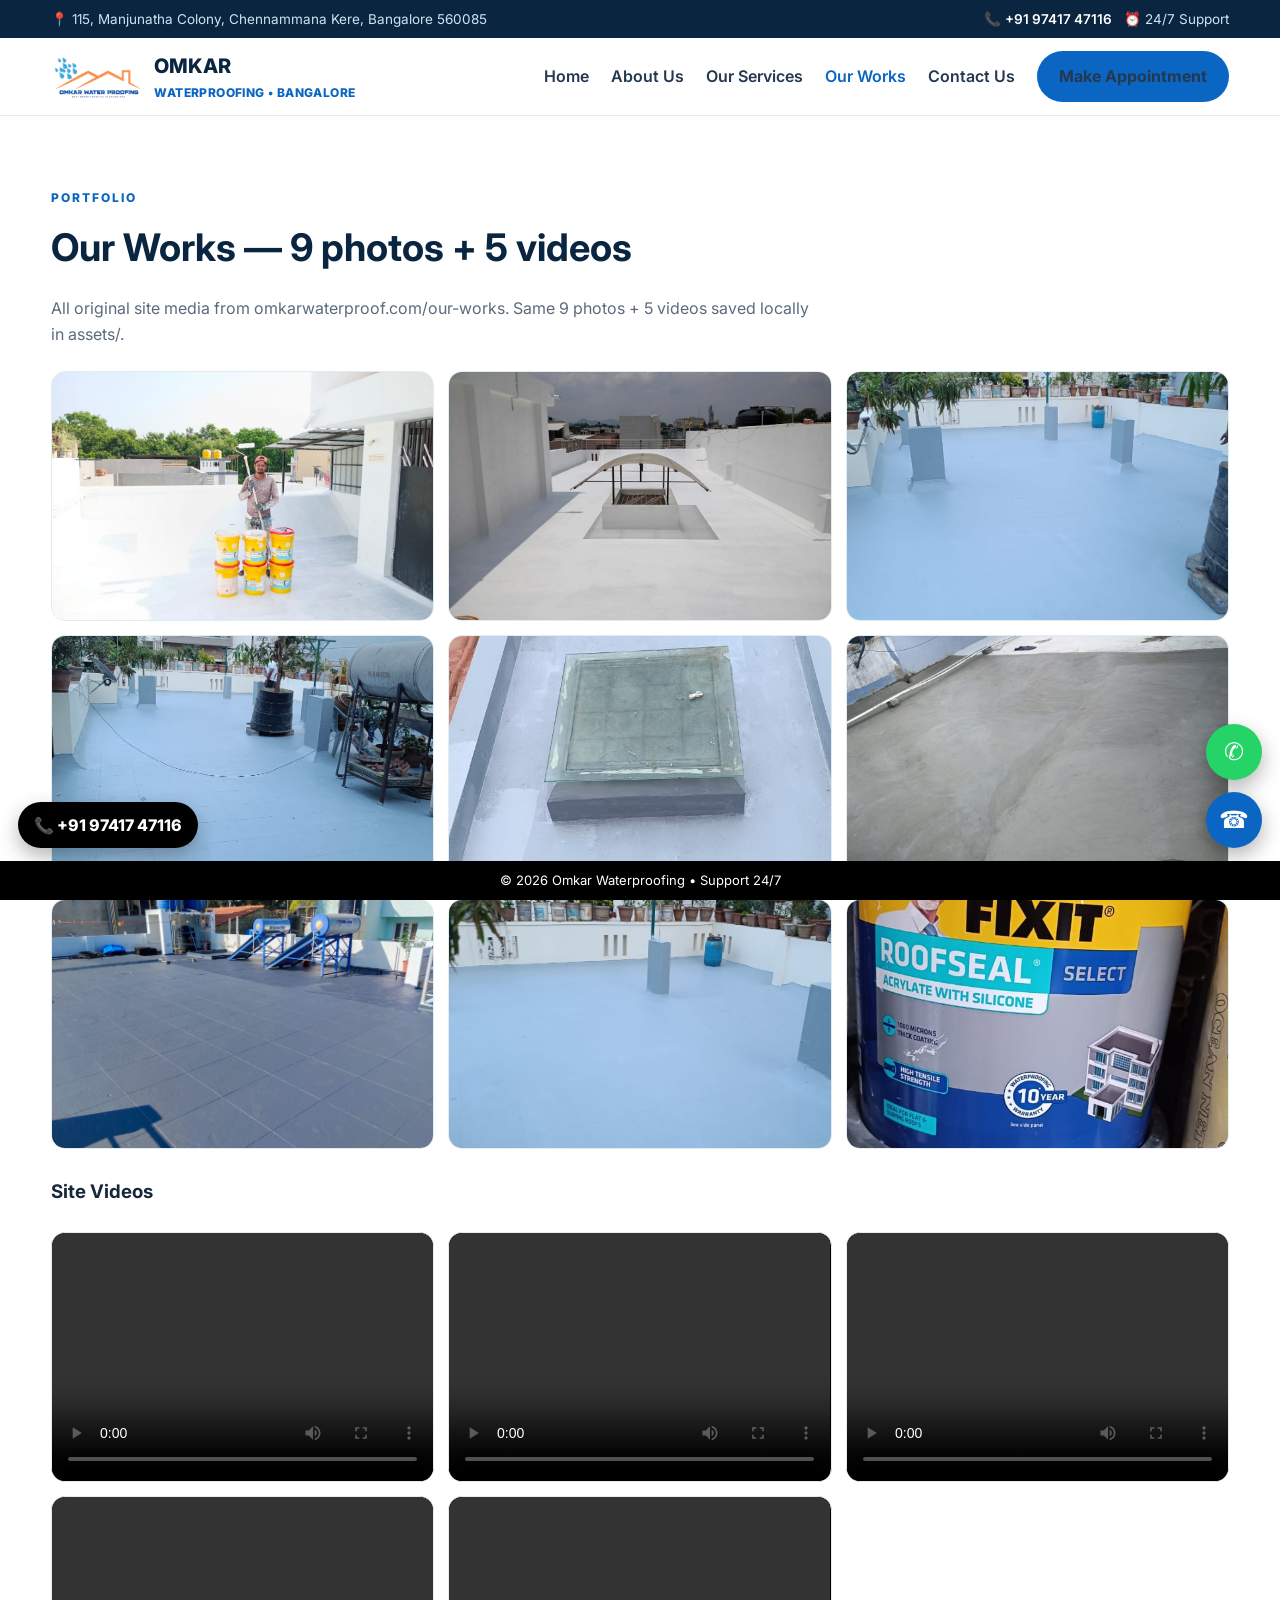
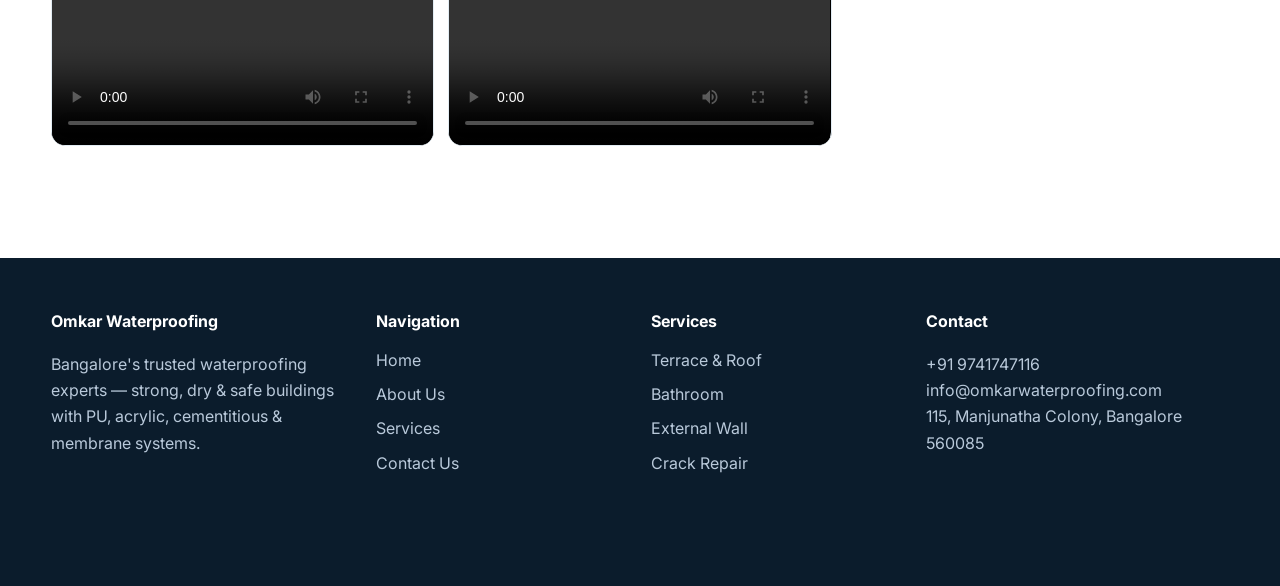
<file: works.html>
<!DOCTYPE html><html lang="en"><head><meta charset="utf-8"><meta name="viewport" content="width=device-width,initial-scale=1">
<title>Our Works | Omkar Waterproofing Photos &amp; Videos</title><meta name="description" content="See Omkar Waterproofing site photos and videos - terrace, bathroom, wall and tank works in Bangalore.">
<meta name="geo.position" content="12.9278843;77.5554935"><meta name="geo.placename" content="Bangalore">
<meta property="og:title" content="Our Works | Omkar Waterproofing"><meta property="og:type" content="website">
<link rel="icon" href="assets/21092951-1000142477-removebg-preview1-tmwSnE6M4ONLBu5a77dzEA.png">
<link href="https://fonts.googleapis.com/css2?family=Inter:wght@400;600;700;800&display=swap" rel="stylesheet">
<link rel="stylesheet" href="css/style.css"></head><body>
<div class="topbar"><div class="container"><span>📍 115, Manjunatha Colony, Chennammana Kere, Bangalore 560085</span><span>📞 <a href="tel:+919741747116">+91 97417 47116</a> &nbsp; ⏰ 24/7 Support</span></div></div>
<header class="site"><div class="container nav"><a class="brand" href="index.html"><img src="assets/21092951-1000142477-removebg-preview1-tmwSnE6M4ONLBu5a77dzEA.png" alt="Omkar Waterproofing logo"><span>OMKAR<small>WATERPROOFING • BANGALORE</small></span></a><nav class="links" id="navLinks"><a href="index.html">Home</a><a href="about.html">About Us</a><a href="services.html">Our Services</a><a class="active" href="works.html">Our Works</a><a href="contact.html">Contact Us</a><a class="btn" href="contact.html">Make Appointment</a></nav><button class="menu-btn" id="menuBtn" aria-label="Open menu">Menu</button></div></header>
<section class="section"><div class="container"><div class="eyebrow">Portfolio</div><h2 class="title">Our Works — 9 photos + 5 videos</h2><p class="sub">All original site media from omkarwaterproof.com/our-works. Same 9 photos + 5 videos saved locally in assets/.</p>
<div class="gallery">
<img loading="lazy" src="assets/21092395-IMG-20251120-WA0005-KThSD8YBeRJj1ZYrwyPo5Q.jpg" alt="Terrace waterproofing completed work photo 1">
<img loading="lazy" src="assets/21092400-IMG-20251120-WA0004-1cXPVUQ64mBQtM-zYALPAA.jpg" alt="Roof waterproof coating work photo 2">
<img loading="lazy" src="assets/21092407-IMG-20251120-WA0010-r-IZDRl3_Q1PBxRZjdFPeQ.jpg" alt="Bathroom slab treatment work photo 3">
<img loading="lazy" src="assets/21092437-IMG-20251120-WA0001-FLdmvpwHmitLvhpwTjYyKQ.jpg" alt="External wall coating work photo 4">
<img loading="lazy" src="assets/21092461-IMG-20251120-WA0011-iceFTILQD_it9I57q7FVUw.jpg" alt="Water tank waterproofing work photo 5">
<img loading="lazy" src="assets/21092481-IMG-20251120-WA0021-1OjsvINKO6hzufQaQnlx9A.jpg" alt="Balcony ledge sealing work photo 6">
<img loading="lazy" src="assets/21092515-IMG-20251120-WA0014-2a5bcuKdCKqYMs_-DGULqQ.jpg" alt="Crack repair site work photo 7">
<img loading="lazy" src="assets/21092526-IMG-20251120-WA0007-MbgyGwgwnIo7jYO4WtPZYA.jpg" alt="Basement treatment work photo 8">
<img loading="lazy" src="assets/21092531-IMG-20251120-WA0003-s-zAkh1F_mEEqhNHU2gojg.jpg" alt="Leakage repair finished work photo 9">
</div>
<h3 style="margin-top:28px">Site Videos</h3>
<div class="gallery">
<video controls playsinline preload="metadata" src="assets/21092125-VID-20251120-WA0028-bhcdhfhFTsFVuQvSotFeWQ.mp4" aria-label="Waterproofing site video 1"></video>
<video controls playsinline preload="metadata" src="assets/21092134-VID-20251120-WA0029-a7G5_Vc2RHyZrJIDcNya0Q.mp4" aria-label="Waterproofing site video 2"></video>
<video controls playsinline preload="metadata" src="assets/21092129-VID-20251120-WA0027-3TSyyBbgZVQnRbQSOk0fpg.mp4" aria-label="Waterproofing site video 3"></video>
<video controls playsinline preload="metadata" src="assets/21092116-VID-20251120-WA0026-9_uR3XSqktZ-txr8_usXiw.mp4" aria-label="Waterproofing site video 4"></video>
<video controls playsinline preload="metadata" src="assets/21092113-VID-20251120-WA0030-OsqXXXkzn5lo8faSK1PgvQ.mp4" aria-label="Waterproofing site video 5"></video>
</div>
</div></section>
<footer><div class="container cols">
<div><h4>Omkar Waterproofing</h4><p>Bangalore's trusted waterproofing experts — strong, dry &amp; safe buildings with PU, acrylic, cementitious &amp; membrane systems.</p></div>
<div><h4>Navigation</h4><ul><li><a href="index.html">Home</a></li><li><a href="about.html">About Us</a></li><li><a href="services.html">Services</a></li><li><a href="contact.html">Contact Us</a></li></ul></div>
<div><h4>Services</h4><ul><li><a href="services.html#terrace">Terrace &amp; Roof</a></li><li><a href="services.html#bathroom">Bathroom</a></li><li><a href="services.html#wall">External Wall</a></li><li><a href="services.html#crack">Crack Repair</a></li></ul></div>
<div><h4>Contact</h4><p><a href="tel:+919741747116">+91 9741747116</a><br><a href="mailto:info@omkarwaterproofing.com">info@omkarwaterproofing.com</a><br>115, Manjunatha Colony, Bangalore 560085</p></div>
</div></footer>
<a class="sticky-btn wa" href="https://wa.me/918660090050" title="Chat on WhatsApp" aria-label="Chat on WhatsApp">✆</a><a class="sticky-btn call" href="tel:+919741747116" title="Call Now" aria-label="Call Now">☎</a><div class="float-num">📞 +91 97417 47116</div><div class="sticky-foot">© 2026 Omkar Waterproofing • Support 24/7</div><script src="js/main.js"></script></body></html>
</file>
<file: css/style.css>
:root{
  --navy:#0a2540; --blue:#0b66c3; --aqua:#00b4d8; --light:#f2f7fb;
  --dark:#0b1c2c; --muted:#5b6b7c; --card:#ffffff; --line:#e2ecf3;
  --orange:#ff6b00; --green:#25d366; --radius:18px;
  --shadow:0 12px 32px rgba(10,37,64,.12);
}
*{box-sizing:border-box}html{scroll-behavior:smooth}
body{margin:0;font-family:'Inter',system-ui,Arial,sans-serif;color:#16283a;background:#fff;line-height:1.65}
img{max-width:100%;display:block}
a{text-decoration:none;color:inherit}
.container{width:min(1200px,92%);margin:auto}
.topbar{background:var(--navy);color:#cfe3f5;font-size:13.5px;padding:8px 0}
.topbar .container{display:flex;justify-content:space-between;gap:12px;flex-wrap:wrap}
.topbar a{color:#fff;font-weight:600}
header.site{position:sticky;top:0;z-index:50;background:rgba(255,255,255,.96);backdrop-filter:blur(10px);border-bottom:1px solid var(--line)}
.nav{display:flex;align-items:center;justify-content:space-between;padding:12px 0;gap:16px}
.brand{display:flex;align-items:center;gap:10px;font-weight:800;color:var(--navy);font-size:20px}
.brand img{height:48px;width:auto;background:#fff;border-radius:10px;padding:2px}
.brand small{display:block;font-size:12px;color:var(--blue);letter-spacing:.4px}
.links{display:flex;gap:22px;align-items:center;font-weight:600}
.links a{color:#24384f}.links a.active,.links a:hover{color:var(--blue)}
.btn{display:inline-flex;align-items:center;gap:8px;background:var(--blue);color:#fff;padding:12px 22px;border-radius:999px;font-weight:700;border:0;cursor:pointer;transition:.2s}
.btn:hover{background:var(--navy);transform:translateY(-1px)}
.btn.light{background:#fff;color:var(--navy);border:1px solid var(--line)}
.btn.whats{background:var(--green)}
.hero{position:relative;background:var(--navy);color:#fff;overflow:hidden}
.hero-slides{position:absolute;inset:0}.hero-slides img{position:absolute;inset:0;width:100%;height:100%;object-fit:cover;opacity:0;transition:opacity 1s}
.hero-slides img.on{opacity:.42}
.hero::after{content:"";position:absolute;inset:0;background:linear-gradient(90deg,rgba(10,37,64,.88) 30%,rgba(10,37,64,.35))}
.hero-inner{position:relative;z-index:2;padding:84px 0 70px;display:grid;grid-template-columns:1.15fr .85fr;gap:30px;align-items:center}
.badge{display:inline-flex;gap:8px;background:rgba(255,255,255,.14);border:1px solid rgba(255,255,255,.25);padding:8px 14px;border-radius:999px;font-size:13px;font-weight:700}
.hero h1{font-size:clamp(32px,5vw,56px);line-height:1.05;margin:16px 0}
.hero p.lead{color:#d6e8f7;font-size:18px;max-width:560px}
.ticks{display:flex;gap:14px;flex-wrap:wrap;margin:18px 0}
.ticks span{background:#fff;color:var(--navy);padding:8px 14px;border-radius:999px;font-weight:700;font-size:14px}
.hero-card{background:#fff;color:#16283a;border-radius:20px;padding:22px;box-shadow:var(--shadow)}
.hero-card h3{margin:0 0 6px}.hero-card p{margin:0 0 12px;color:var(--muted);font-size:14.5px}
.form-grid{display:grid;grid-template-columns:1fr 1fr;gap:10px}
.form-grid input,.form-grid select,.form-grid textarea{width:100%;padding:12px;border:1px solid var(--line);border-radius:12px;font:inherit}
.form-grid textarea{grid-column:1/-1;min-height:84px}
.section{padding:72px 0}.section.alt{background:var(--light)}
.eyebrow{color:var(--blue);font-weight:800;letter-spacing:2px;font-size:12px;text-transform:uppercase}
h2.title{font-size:clamp(26px,3.5vw,38px);margin:8px 0 10px;color:var(--navy)}
p.sub{color:var(--muted);max-width:760px}
.grid3{display:grid;grid-template-columns:repeat(3,1fr);gap:18px;margin-top:26px}
.card{background:var(--card);border:1px solid var(--line);border-radius:var(--radius);overflow:hidden;box-shadow:0 6px 18px rgba(10,37,64,.06);transition:.2s}
.card:hover{transform:translateY(-4px);box-shadow:var(--shadow)}
.card img{height:200px;width:100%;object-fit:cover}
.card .pad{padding:18px}.card h3{margin:0 0 8px;color:var(--navy);font-size:19px}.card p{margin:0 0 12px;color:var(--muted);font-size:14.8px}
.link{color:var(--blue);font-weight:700}
.steps{display:grid;grid-template-columns:repeat(3,1fr);gap:18px;margin-top:26px}
.step{background:#fff;border:1px solid var(--line);border-radius:var(--radius);padding:22px;position:relative}
.step b.num{width:44px;height:44px;border-radius:50%;background:var(--blue);color:#fff;display:flex;align-items:center;justify-content:center;font-size:19px}
.stats{background:var(--navy);color:#fff;border-radius:22px;padding:28px;display:grid;grid-template-columns:repeat(3,1fr);gap:18px;margin-top:26px;text-align:center}
.stats b{font-size:38px;display:block}.stats span{color:#a9c6e2}
.feats{display:grid;grid-template-columns:repeat(4,1fr);gap:16px;margin-top:18px}
.feat{background:#fff;border:1px solid var(--line);border-radius:16px;padding:18px;text-align:center}
.faq{max-width:820px;margin:22px auto 0}.faq details{background:#fff;border:1px solid var(--line);border-radius:14px;padding:16px 18px;margin:10px 0}
.faq summary{cursor:pointer;font-weight:700;color:var(--navy)}
.gallery{display:grid;grid-template-columns:repeat(3,1fr);gap:14px;margin-top:24px}
.gallery img,.gallery video{width:100%;height:250px;object-fit:cover;border-radius:14px;border:1px solid var(--line);background:#000}
.contact-grid{display:grid;grid-template-columns:1fr 1fr;gap:22px;margin-top:26px}
.info-card{background:#fff;border:1px solid var(--line);border-radius:16px;padding:20px}
.map iframe{width:100%;height:360px;border:0;border-radius:16px}
footer{background:var(--dark);color:#b9c9da;padding:50px 0 110px;margin-top:40px}
footer .cols{display:grid;grid-template-columns:1.2fr 1fr 1fr 1.2fr;gap:22px}
footer h4{color:#fff;margin:0 0 12px}footer a:hover{color:#fff}
footer ul{list-style:none;padding:0;margin:0;display:grid;gap:8px}
.sticky-btn{position:fixed;right:18px;z-index:60;width:56px;height:56px;border-radius:50%;display:flex;align-items:center;justify-content:center;color:#fff;font-size:24px;box-shadow:0 8px 20px rgba(0,0,0,.3)}
.sticky-btn.wa{bottom:120px;background:var(--green)}.sticky-btn.call{bottom:52px;background:var(--blue)}
.float-num{position:fixed;left:18px;bottom:52px;z-index:60;background:#000;color:#fff;padding:10px 16px;border-radius:999px;font-weight:800;box-shadow:0 8px 20px rgba(0,0,0,.3)}
.sticky-foot{position:fixed;bottom:0;left:0;right:0;background:#000;color:#fff;text-align:center;font-size:13px;padding:9px;z-index:59}
.sticky-foot a{color:#00ffff;font-weight:700}
.container.nav{position:relative}
.menu-btn{display:none;background:var(--navy);color:#fff;border:0;border-radius:10px;padding:10px 14px;font-weight:700}
label.lbl{display:block;font-size:13px;font-weight:700;color:var(--navy);margin:2px 0 4px}
.about-img{border-radius:18px;height:360px;width:100%;object-fit:cover;margin:18px 0}
a:focus,button:focus,input:focus,select:focus,textarea:focus{outline:3px solid rgba(0,180,216,.45);outline-offset:1px}
@media(max-width:940px){
  .hero-inner,.grid3,.steps,.contact-grid,.feats{grid-template-columns:1fr 1fr}
  footer .cols{grid-template-columns:1fr 1fr}
  .links{display:none}.links.open{display:flex;position:absolute;top:100%;left:0;right:0;background:#fff;flex-direction:column;padding:18px;border-radius:16px;box-shadow:var(--shadow);border:1px solid var(--line);z-index:60}
  .menu-btn{display:block}
}
@media(max-width:600px){.hero-inner,.grid3,.steps,.contact-grid,.feats,.gallery,.stats{grid-template-columns:1fr}.form-grid{grid-template-columns:1fr}.float-num{font-size:13px;padding:8px 12px}.sticky-btn{width:48px;height:48px}}
</file>
